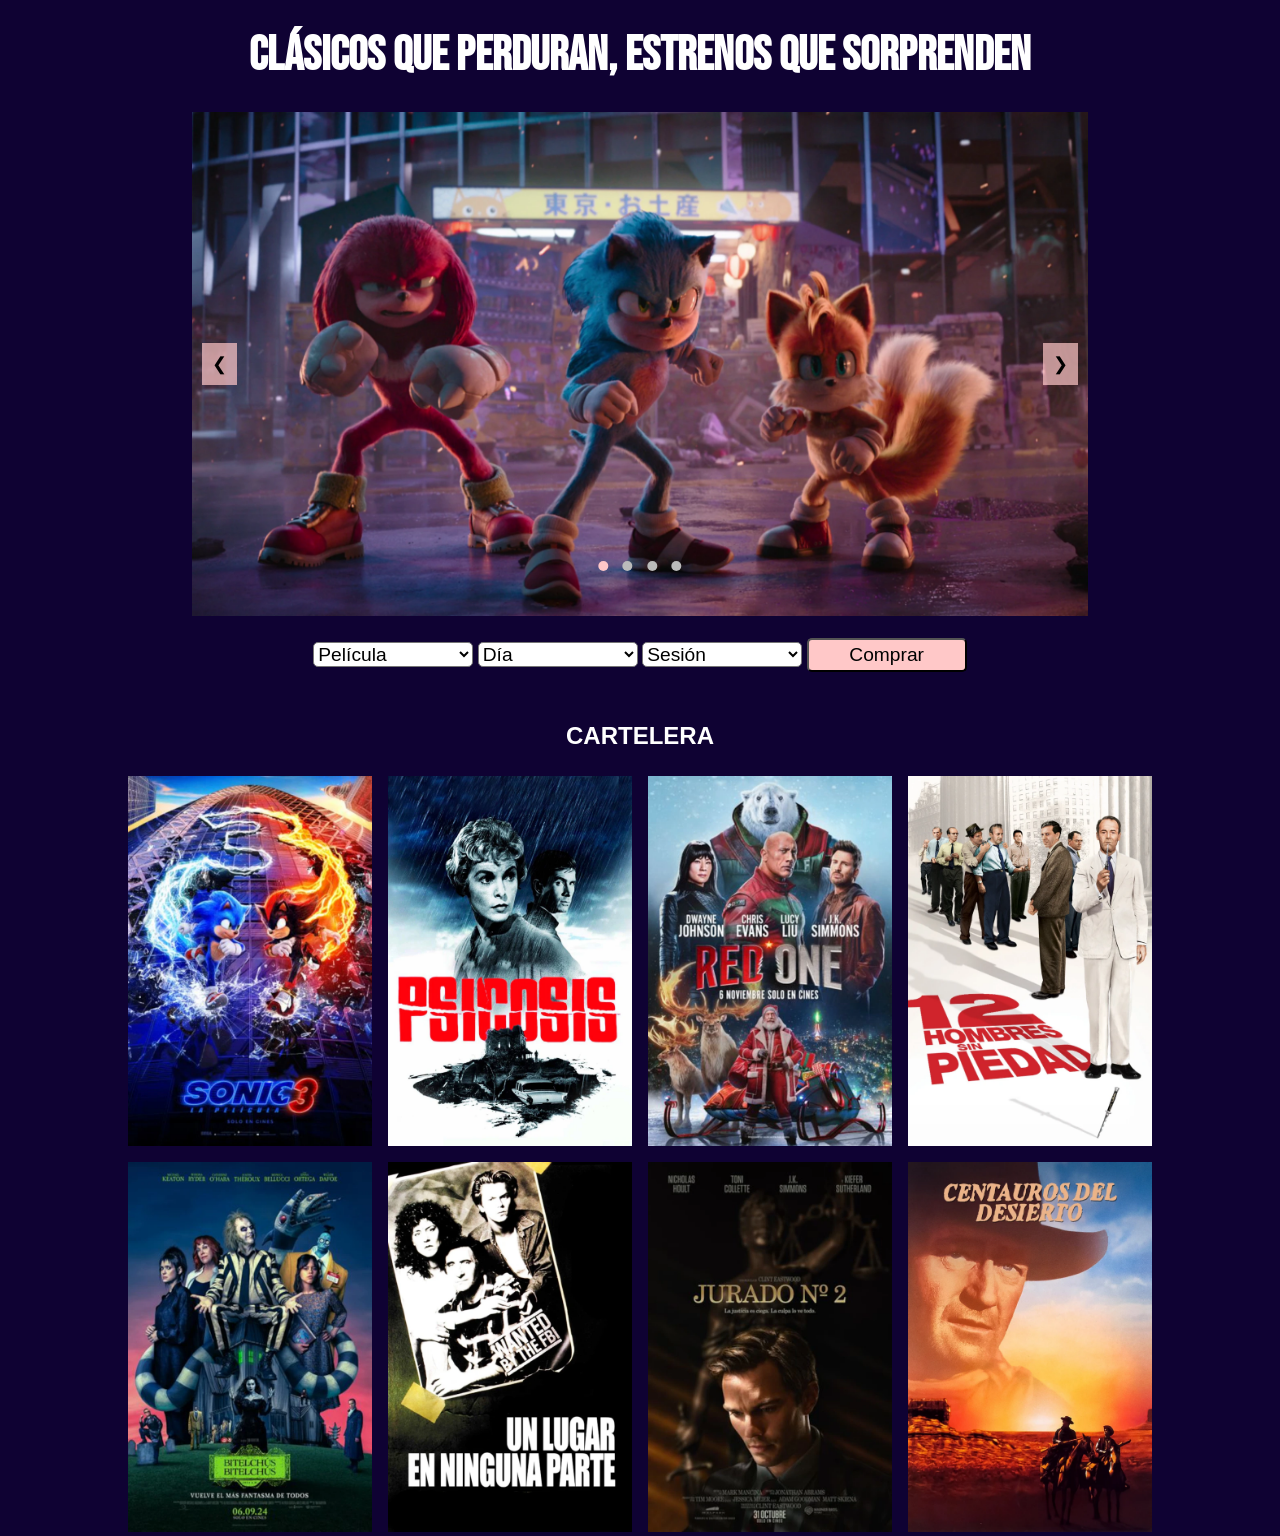
<file: landing/index.html>
<!DOCTYPE html>
<html lang="en">

<head>
    <meta charset="UTF-8">
    <meta name="viewport" content="width=device-width, initial-scale=1.0">
    <title>Cine Eternum</title>
    <link rel="stylesheet" href="style.css">
</head>

<body>
    <main>
        <h1>Clásicos que perduran, estrenos que sorprenden</h1>

        <section id="carrusel">
            <button class="anterior">&#10094;</button>
            <div class="imagenes">
                <img src="images/carrusel1.webp" alt="" class="activo">
                <img src="images/carrusel2.webp" alt="">
                <img src="images/carrusel3.webp" alt="">
                <img src="images/carrusel4.webp" alt="">
            </div>
            <button class="siguiente">&#10095;</button>
            <div class="puntos">
                <span class="punto activo"></span>
                <span class="punto"></span>
                <span class="punto"></span>
                <span class="punto"></span>
            </div>
        </section>

        <form action="" id="compra_rapida">
            <select name="pelicula" id="pelicula">
                <option value="" disabled selected>Película</option>
                <option value="">Película1</option>
                <option value="">Película2</option>
                <option value="">Película3</option>
                <option value="">Película4</option>
                <option value="">Película5</option>
                <option value="">Película6</option>
                <option value="">Película7</option>
                <option value="">Película8</option>
                <option value="">Película9</option>
                <option value="">Película10</option>
            </select>
            <select name="fecha" id="fecha">
                <option value="" disabled selected>Día</option>
                <option value="">01/01/2025</option>
                <option value="">02/01/2025</option>
                <option value="">03/01/2025</option>
                <option value="">04/01/2025</option>
                <option value="">05/01/2025</option>
            </select>
            <select name="sesion" id="sesion">
                <option value="" disabled selected>Sesión</option>
                <option value="">16:30</option>
                <option value="">19:00</option>
                <option value="">21:30</option>
                <option value="">00:30</option>
            </select>
            <button type="submit">Comprar</button>
        </form>

        <h2>CARTELERA</h2>

        <section id="cartelera">
            <div class="cartel">
                <a href="#"><img src="images/cartel1.webp" alt=""></a>
            </div>
            <div class="cartel">
                <a href="#"><img src="images/cartel2.webp" alt=""></a>
            </div>
            <div class="cartel">
                <a href="#"><img src="images/cartel3.webp" alt=""></a>
            </div>
            <div class="cartel">
                <a href="#"><img src="images/cartel4.webp" alt=""></a>
            </div>
            <div class="cartel">
                <a href="#"><img src="images/cartel5.webp" alt=""></a>
            </div>
            <div class="cartel">
                <a href="#"><img src="images/cartel6.webp" alt=""></a>
            </div>
            <div class="cartel">
                <a href="#"><img src="images/cartel7.webp" alt=""></a>
            </div>
            <div class="cartel">
                <a href="#"><img src="images/cartel8.webp" alt=""></a>
            </div>
        </section>
    </main>
    <script src="script.js"></script>
</body>

</html>
</file>
<file: landing/style.css>
* {
    margin: 0;
    padding: 0;
    box-sizing: border-box;
}

@font-face {
    font-family: "Bebas Neue";
    src: url(fonts/BebasNeue-Regular.ttf);
}

body {
    background-color: #0f0233;
    color: white;
    font-family: Arial, Helvetica, sans-serif;
    text-align: center;
}

h1 {
    font-family: "Bebas Neue";
    font-size: 3rem;
    margin-top: 1rem;
    margin-bottom: 1rem;
}

main {
    display: flex;
    flex-direction: column;
    align-items: center;
    line-height: 5rem;
}

#carrusel {
    position: relative;
    width: 70%;
    margin: auto;
    overflow: hidden;

    .imagenes {
        display: flex;

        img {
            width: 100%;
            height: 0;
            opacity: 0;
            transition: opacity 1s ease;
        }

        img.activo {
            height: 100%;
            opacity: 1;
        }
    }

    button {
        position: absolute;
        top: 50%;
        transform: translateY(-50%);
        background-color: rgba(255, 200, 200, 0.7);
        border: none;
        cursor: pointer;
        padding: 10px;
        font-size: 18px;
        z-index: 10;
    }

    .anterior {
        left: 10px;
    }

    .siguiente {
        right: 10px;
    }

    .puntos {
        position: absolute;
        bottom: 10px;
        left: 50%;
        transform: translateX(-50%);
        text-align: center;
        margin-top: 0;

        .punto {
            display: inline-block;
            width: 10px;
            height: 10px;
            margin: 0 5px;
            background-color: #bbb;
            border-radius: 50%;
            cursor: pointer;

        }

        .punto.activo {
            background-color: #ffc8c8;
        }
    }
}

#compra_rapida {
    select {
        font-size: 1.2rem;
        width: 10rem;
        border-radius: 5px;
        background-color: white;
    }

    button {
        font-size: 1.2rem;
        background-color: #ffc8c8;
        width: 10rem;
        padding: 0.25rem;
        border-radius: 5px;
    }
}

#cartelera {
    display: grid;
    grid-template-columns: auto auto auto auto;
    gap: 1rem;
    width: 80%;
    line-height: normal;

    .cartel {
        img {
            width: 100%;
            height: 100%;
            transition: transform 0.3s ease;
        }

        img:hover {
            transform: scale(1.05);
        }
    }
}


@media (max-width: 600px) {
    #carrusel {
        width: 100%;
    }

    #compra_rapida {
        display: flex;
        flex-direction: column;
        margin-top: 0.5rem;

        * {
            margin-top: 0.5rem;
        }
    }

    #cartelera {
        grid-template-columns: auto auto;
        width: 90%;
    }
}
</file>
